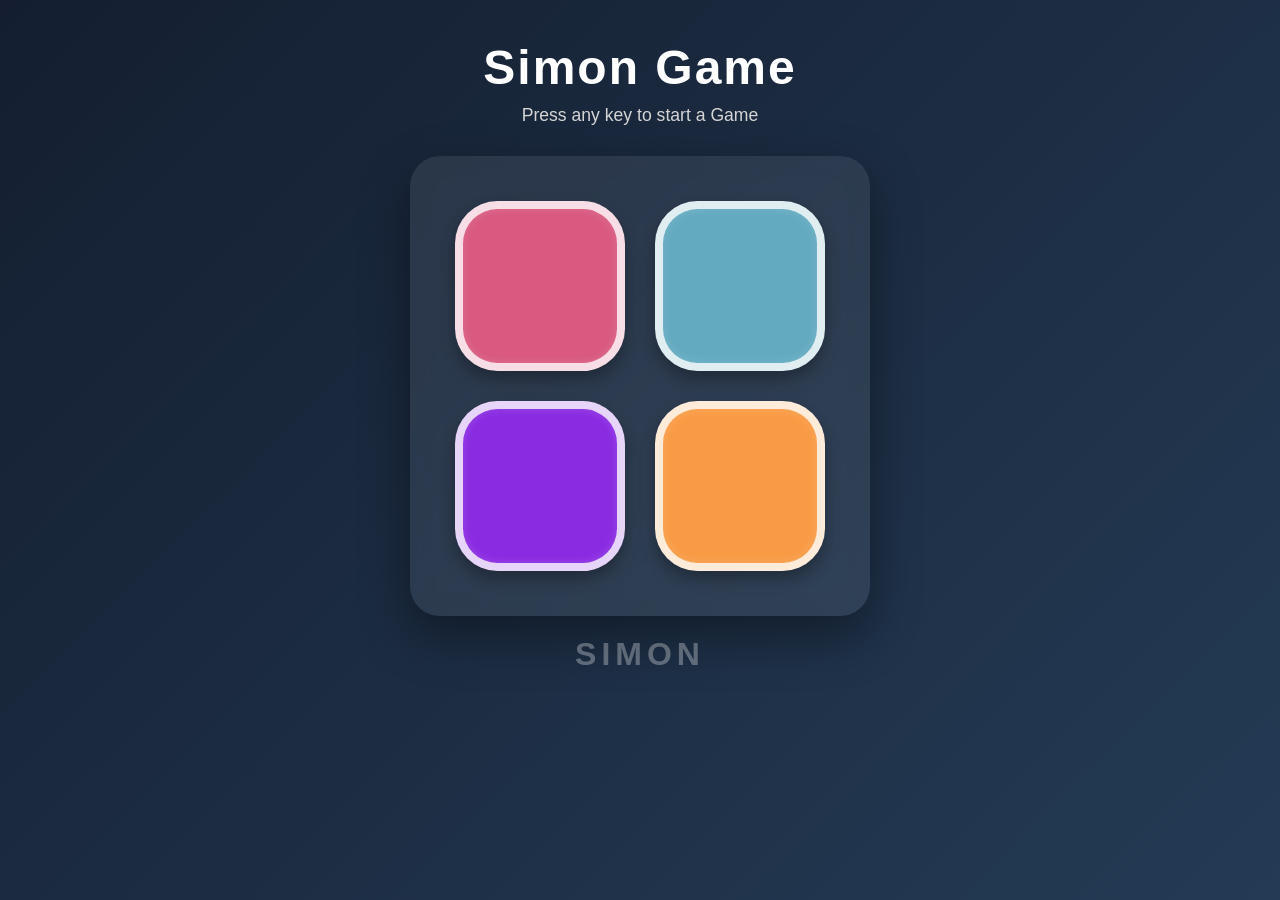
<file: index.html>
<!DOCTYPE html>
<html lang="en">

<head>
    <meta charset="UTF-8">
    <meta name="viewport" content="width=device-width, initial-scale=1.0">
    <link rel="icon" type="image/png" href="image.png">
    <title>Simon Game</title>
    <link rel="stylesheet" href="style.css" />
</head>

<body>
    <h1>Simon Game</h1>
    <h2>Press any key to start a Game</h2>
    <div class="game-board">

        <div class="btn-container">
            <div class="line-one">
                <div class="btn red" id="red"></div>
                <div class="btn green" id="green"></div>
            </div>

            <div class="line-two">
                <div class="btn blue" id="blue"></div>
                <div class="btn yellow" id="yellow"></div>
            </div>
        </div>

        <button id="startBtn">START GAME</button>

    </div>

    <div class="turn-indicator" id="turnIndicator">
        SIMON
    </div>
    <script src="app.js"></script>

</body>

</html>
</file>
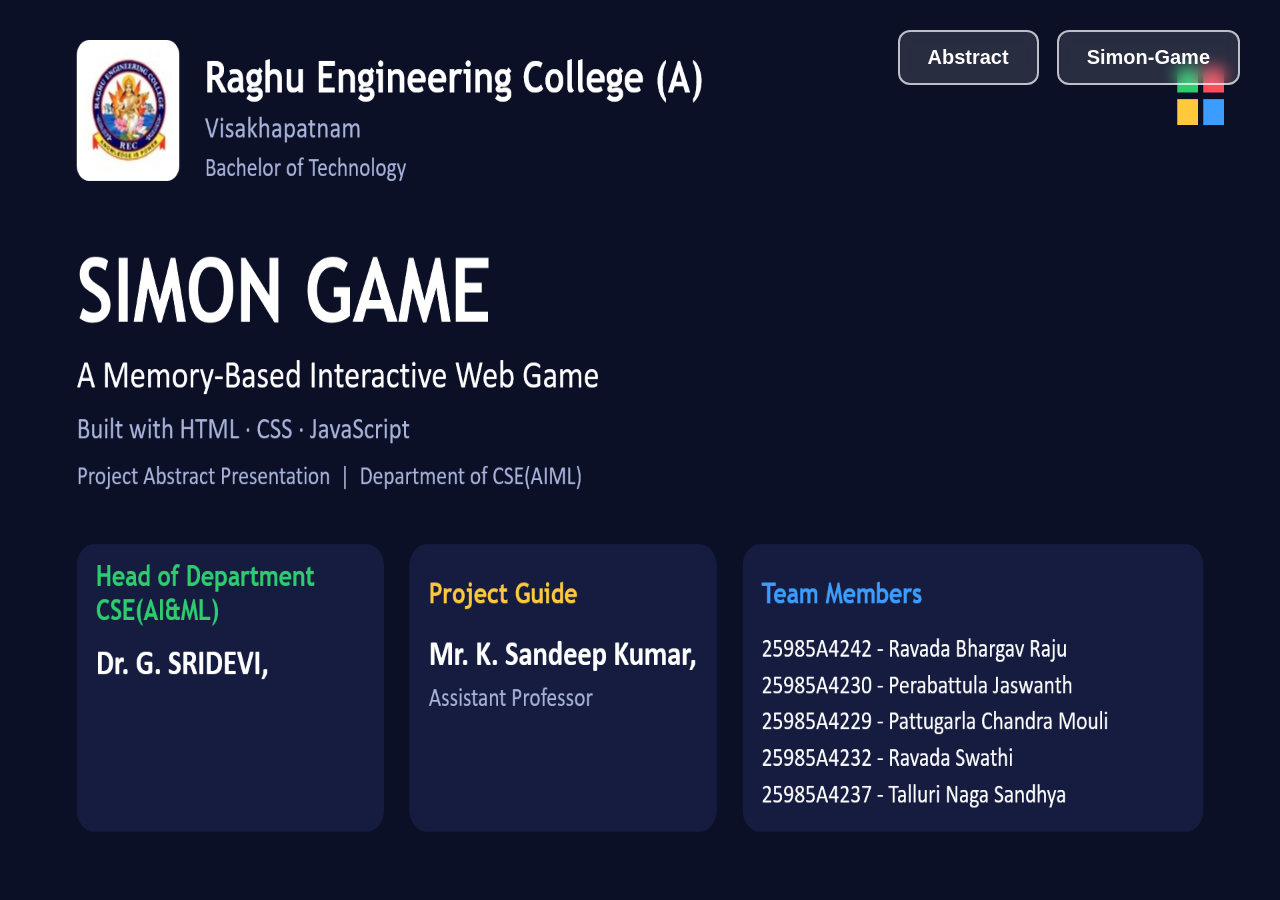
<file: home/home.html>
<!DOCTYPE html>
<html lang="en">
<head>
    <meta charset="UTF-8">
    <meta name="viewport" content="width=device-width, initial-scale=1.0">
    <title>Home Page</title>

    <style>
        * {
            box-sizing: border-box;
        }

        body {
            margin: 0;
            min-height: 100vh;
            background-image: url("../assets/home.png");
            background-size: 100% 100%;
            background-position: center;
            background-repeat: no-repeat;
            background-attachment: fixed;
            font-family: Arial, sans-serif;
        }

        .buttons {
            display: flex;
            justify-content: flex-end;
            align-items: center;
            gap: 18px;
            padding: 30px 40px;
        }

        .buttons a {
            color: white;
            font-size: 20px;
            font-weight: bold;
            padding: 14px 28px;
            text-decoration: none;

            border: 2px solid rgba(255, 255, 255, 0.7);
            border-radius: 12px;

            background: rgba(255, 255, 255, 0.12);
            backdrop-filter: blur(8px);

            transition: all 0.3s ease;
        }

        .buttons a:hover {
            background: white;
            color: #222;
            border-color: white;
            transform: translateY(-2px);
            box-shadow: 0 8px 20px rgba(0, 0, 0, 0.3);
        }

        .buttons a:active {
            transform: scale(0.96);
        }

        @media (max-width: 600px) {
            .buttons {
                justify-content: center;
                flex-wrap: wrap;
                padding: 20px;
                gap: 12px;
            }

            .buttons a {
                font-size: 16px;
                padding: 12px 20px;
            }
        }
    </style>
</head>

<body>
    <nav class="buttons">
        <a href="../assets/abstract.pdf">Abstract</a>
        <a href="../index.html">Simon-Game</a>
    </nav>
</body>
</html>
</file>
<file: style.css>
* {
    box-sizing: border-box;
    margin: 0;
    padding: 0;
}

body {
    min-height: 100vh;
    text-align: center;
    font-family: Arial, sans-serif;
    background: linear-gradient(135deg, #141e30, #243b55);
    color: white;
    display: flex;
    flex-direction: column;
    align-items: center;
    padding-top: 40px;
}

h1 {
    font-size: 3rem;
    margin-bottom: 10px;
    letter-spacing: 2px;
}

h2 {
    font-size: 1.1rem;
    font-weight: 400;
    color: #d5d5d5;
    margin-bottom: 30px;
}

.score {
    font-weight: 900;
    font-size: 1.5em;
    color: #ffd700;
    text-shadow: 0 0 10px #ffd700;
}

button {
    font: inherit;
}

.btn-container {
    background: rgba(255, 255, 255, 0.08);
    padding: 30px;
    border-radius: 30px;

    backdrop-filter: blur(10px);

    box-shadow: 0 20px 50px rgba(0, 0, 0, 0.4);
}

.line-one,
.line-two {
    display: flex;
    justify-content: center;
}

.btn {
    height: 170px;
    width: 170px;

    border-radius: 25%;
    border: 8px solid rgba(255, 255, 255, 0.8);

    margin: 15px;

    cursor: pointer;

    transition: 0.15s ease;

    box-shadow:
        0 8px 15px rgba(0, 0, 0, 0.3),
        inset 0 0 10px rgba(255, 255, 255, 0.15);
}

.turn-indicator {
    margin-top: 20px;
    font-size: 2rem;
    font-weight: bold;
    letter-spacing: 5px;

    color: #ffffff;

    opacity: 0.3;
    transition: 0.2s;
}

.turn-indicator.active {
    opacity: 1;
    transform: scale(1.15);
    text-shadow: 0 0 20px white;
}

#startBtn {
    display: none;
    margin-top: 25px;
    padding: 12px 30px;
    border: none;
    border-radius: 10px;
    background: #ffffff;
    color: #243b55;
    font-size: 18px;
    font-weight: bold;
    cursor: pointer;
}

#startBtn:hover {
    transform: scale(1.05);
}

.game-board {
    position: relative;
}

#startBtn {
    display: none;
    position: absolute;
    top: 50%;
    left: 50%;
    transform: translate(-50%, -50%);
    z-index: 10;
    padding: 15px 35px;
    border: 3px solid white;
    border-radius: 15px;
    background: #141e30;
    color: white;
    font-size: 20px;
    font-weight: bold;
    letter-spacing: 2px;
    cursor: pointer;
    box-shadow: 0 0 25px rgba(255, 255, 255, 0.5);
    transition: 0.2s;
}

#startBtn:hover {
    transform: translate(-50%, -50%) scale(1.08);
}

#startBtn:active {
    transform: translate(-50%, -50%) scale(0.95);
}

.red {
    background-color: #d95980;
}

.green {
    background-color: #63aac0;
}

.blue {
    background-color: blueviolet;
}

.yellow {
    background-color: #f99b45;
}

.btn:active {
    transform: scale(0.95);
}

.red.flash {
    background-color: #f3a9bd;
    box-shadow: 0 0 35px #f3a9bd;
}

.green.flash {
    background-color: #b5dce6;
    box-shadow: 0 0 35px #b5dce6;
}

.blue.flash {
    background-color: #d6b5ff;
    box-shadow: 0 0 35px #d6b5ff;
}

.yellow.flash {
    background-color: #ffd0a3;
    box-shadow: 0 0 35px #ffd0a3;
}

.game-over {
    background: #8b0000;
}
</file>
